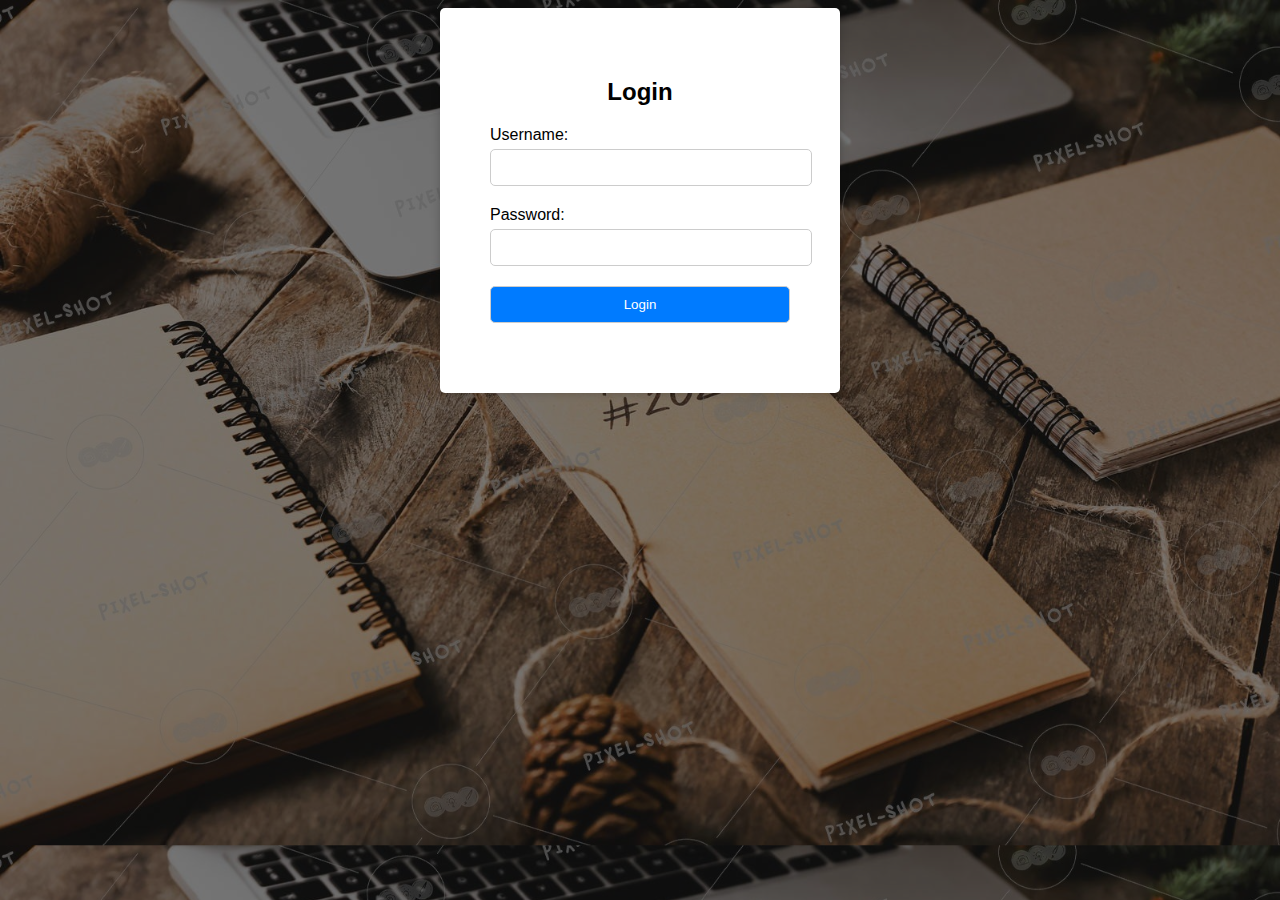
<file: index.html>
<!DOCTYPE html>
<html lang="en">
<head>
    <meta charset="UTF-8">
    <meta name="viewport" content="width=device-width, initial-scale=1.0">
    <title>Login Form</title>
    <style>
        body {
            font-family: Arial, sans-serif;
            background-color: #f4f4f4;
            text-align: center;
            background-image: linear-gradient(35deg,
  rgb(0, 0, 0,0.5), rgb(0, 0, 0,0.5)), url("toDolist.jpeg");
    background-size: 100%;
        }
        
        .login-container {
            max-width: 300px;
            margin: 0 auto;
            padding: 50px;
            background: #fff;
            border-radius: 5px;
            box-shadow: 0 0 10px rgba(0, 0, 0, 0.2);
        }
        
        .login-container h2 {
            margin-bottom: 20px;
        }
        
        .form-group {
            margin-bottom: 20px;
        }
        
        .form-group label {
            display: block;
            text-align: left;
            margin-bottom: 5px;
        }
        
        .form-group input {
            width: 100%;
            padding: 10px;
            border: 1px solid #ccc;
            border-radius: 5px;
        }
        
        .form-group input[type="submit"] {
            background-color: #007BFF;
            color: #fff;
            cursor: pointer;
        }
        
        .form-group input[type="submit"]:hover {
            background-color: #0056b3;
        }
    </style>
</head>
<body>
    <div class="login-container">
        <h2>Login</h2>
        <form id="login-form" action="todos.html" >
            <div class="form-group">
                <label for="username">Username:</label>
                <input type="text" id="username" name="username" required>
            </div>
            <div class="form-group">
                <label for="password">Password:</label>
                <input type="password" id="password" name="password" required>
            </div>
            <div class="form-group">
                <input type="submit" value="Login">
            </div>
        </form>
    </div>
</body>
</html>
</file>
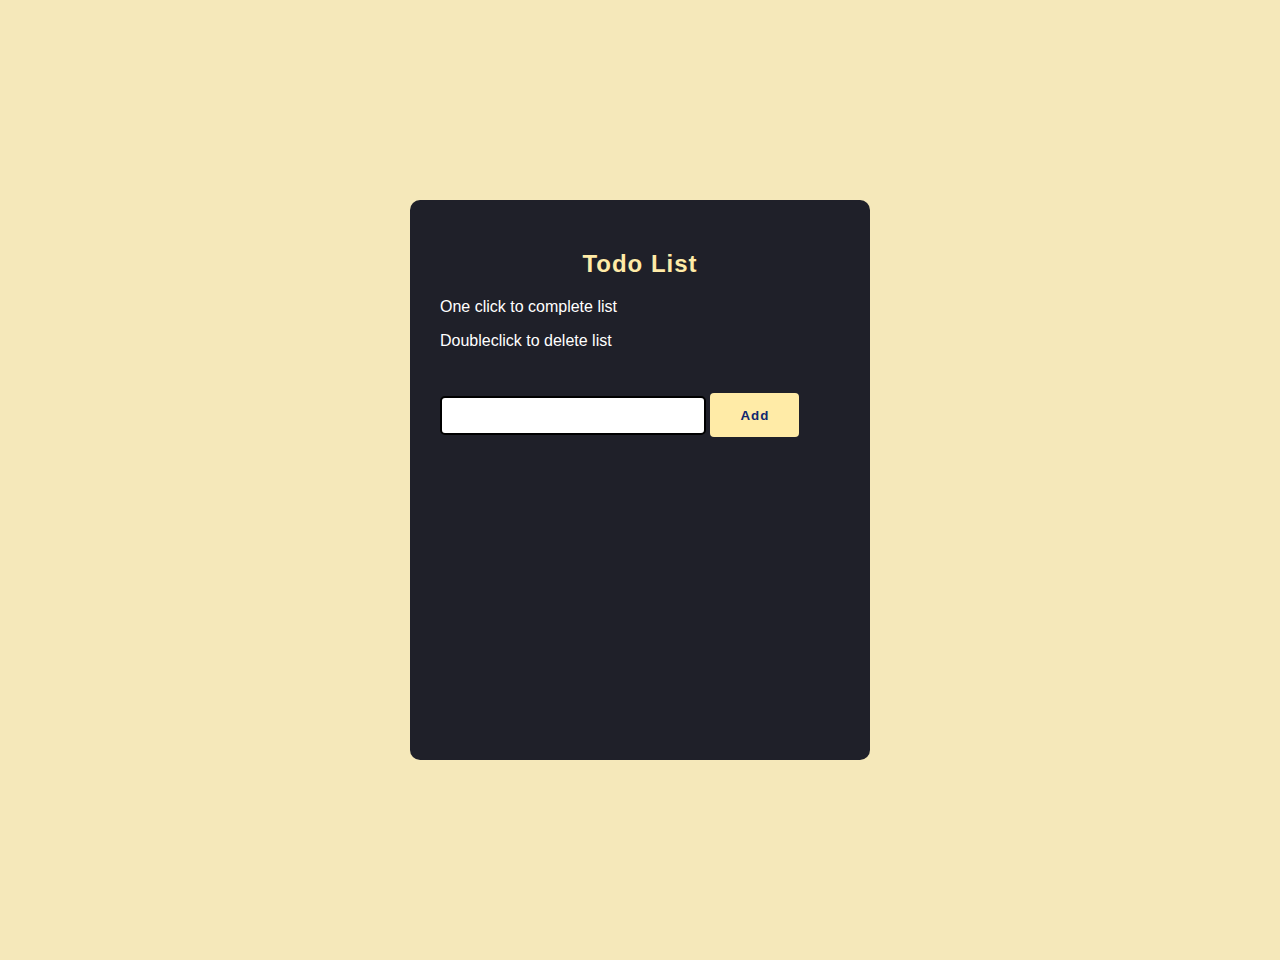
<file: todos.html>
<!DOCTYPE html>
<html lang="en">
<head>
    <meta charset="UTF-8">
    <meta http-equiv="X-UA-Compatible" content="IE=edge">
    <meta name="viewport" content="width=device-width, initial-scale=1.0">
    <link rel="stylesheet" href="style.css">
    <title>ToDo List</title>
</head>
<body>
    <div id="wrapper">
        <h2>Todo List</h2>
        <p>One click to complete list  </p>
        <p>Doubleclick to delete list  </p>
        <input type="text" id="input">
        <button id="add">Add</button>
        <div id="todoList">

        </div>
        
    </div>
    
    <script src="todos.js"></script>
</body>
</html>
</file>
<file: style.css>
html,
body{
   margin: 0;
   font-family: 'Poppins', sans-serif;
   background-color:#f5e8ba;
}

#wrapper h2{
    display:flex;
    justify-content: center;
    
}

h2{
    color:#ffeba7;
    letter-spacing: 1px;
}
input{
    border-radius: 5px;
    border: 2px solid black ;
    margin-top:30px;
    height:2.5em;
    width:250px;
    padding-left:10px;
}

input:active{
    border:none;
}
#wrapper{
    height:500px;
    width:400px;
    margin:200px auto;
    background-color:#1f2029;
    border-radius:10px;
    padding:30px;
}

button{
    margin-top:20px;
    background-color:#ffeba7;
    border-radius: 4px;
    height: 44px;
    font-weight: 600;
    padding: 0 30px;
    letter-spacing: 1px;
    border: none;
    color: #102770;
}

button:hover{
    cursor:pointer;
}
#todoList{
    color:white;
    font-size:28px;  
    margin-top:10px; 
}

#todoList p{
  margin:10px 0px;
}

#todoList p:hover{
  cursor: pointer;
}

p{
    color: white;
}
</file>
